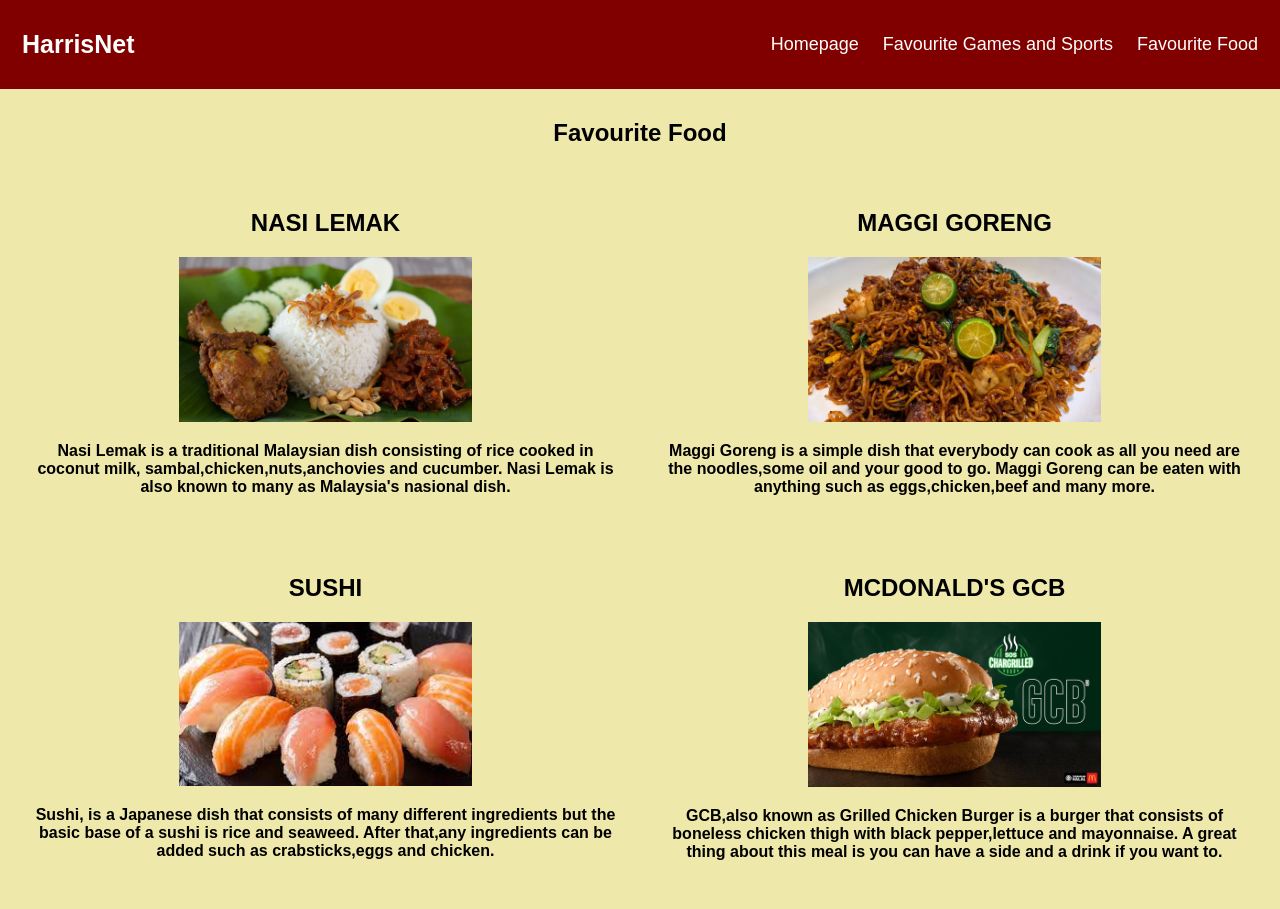
<file: food.html>
<!DOCTYPE html>
<html>


<title>
  My Homepage
</title>
<link href="css/styles.css" type="text/css" rel="stylesheet">

<section class="layout">

  <div class="header">
    <a href="homepage.html" class="logo">HarrisNet</a>
    <div class="header-right">
      <a href="homepage.html">Homepage</a>
      <a href="interest.html">Favourite Games and Sports</a>
      <a href="food.html">Favourite Food</a>
    </div>
  </div>


  <div class="main">

    <div class="intro">
      <div class="content">
        <h1>Favourite Food</h1>
        <table>
          <tr>
            <td>
              <h1>NASI LEMAK</h1>
              <div class="intro">
                <img src="images/nasilemak.jpg" alt="Nasi lemak" width="50%" height="50%">
                <p><b>Nasi Lemak is a traditional Malaysian dish consisting of rice cooked in coconut milk,
                  sambal,chicken,nuts,anchovies and cucumber. Nasi Lemak is also known to many as Malaysia's
                  nasional dish.
                </b></p>
                
              </div>
            </td>
            <td>
              <h1>MAGGI GORENG</h1>
              <div class="intro">
              <img src="images/maggi.jpg" alt="Maggi Goreng" width="50%" height="50%">
              <p><b>Maggi Goreng is a simple dish that everybody can cook as all you need are the
                noodles,some oil and your good to go. Maggi Goreng can be eaten with anything such
                as eggs,chicken,beef and many more. 
              </b></p>
            </div></td>
          </tr>
          <tr>
            <td>
              <h1>SUSHI</h1>
              <div class="intro">
              <img src="images/sushi.jpg" alt="Sushi" width="50%" height="50%">
              <p><b>Sushi, is a Japanese dish that consists of many different 
                ingredients but the basic base of a sushi is rice and seaweed. 
                After that,any ingredients can be added such as crabsticks,eggs and chicken.</b></p>
            
            </div></td>
            <td>
              <h1>MCDONALD'S GCB</h1>
              <div class="intro">
              <img src="images/gcb.jpg" alt="GCB" width="50%" height="50%">
              <P><b>GCB,also known as Grilled Chicken Burger is a burger that consists of 
                boneless chicken thigh with black pepper,lettuce and mayonnaise. A great thing about
              this meal is you can have a side and a drink if you want to.</b></P>
                
              </div>
            </td>
          </tr>
        </table>
      </div>
      </div>


    </div>

</section>

</html>
</file>
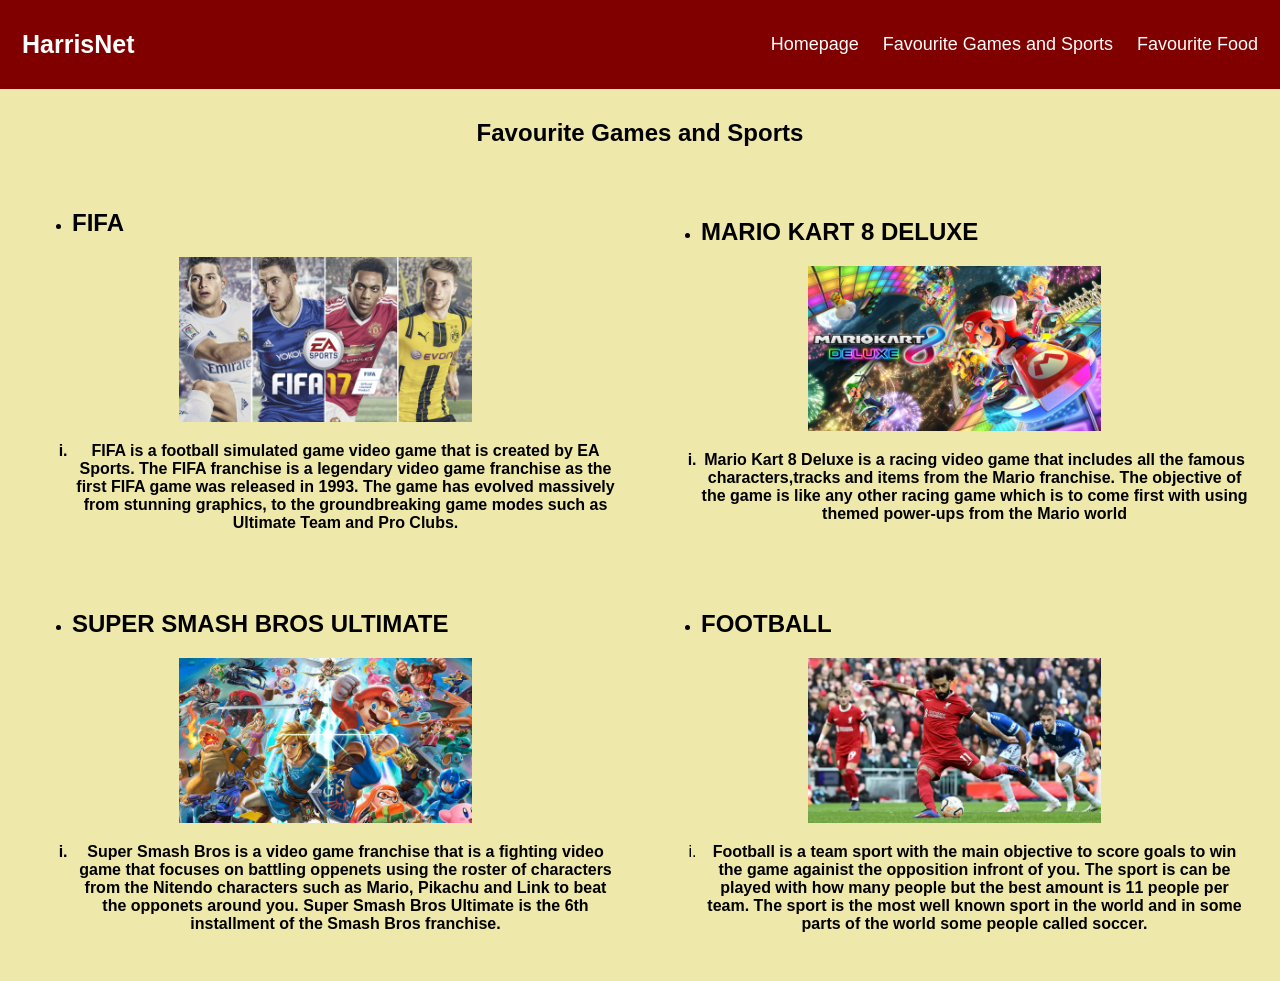
<file: interest.html>
<!DOCTYPE html>
<html>




<title>
  My Interest
</title>
<link href="css/styles.css" type="text/css" rel="stylesheet">

<section class="layout">

  <div class="header">
    <a href="homepage.html" class="logo">HarrisNet</a>
    <div class="header-right">
      <a href="homepage.html">Homepage</a>
      <a href="interest.html">Favourite Games and Sports</a>
      <a href="food.html">Favourite Food</a>
    </div>
  </div>


  <div class="main">
    <div class="content">
      <div class="intro">
        <h1>Favourite Games and Sports</h1>
      </div>

      <table>
        <tr>
          <td>


            <ul style="list-style-type:disc;">
              <li>
                <h1>FIFA</h1>
              </li>
            </ul>
            <div class="intro">
              <a href="https://youtu.be/yYjD78X1d9Q?si=iggsIK7rGfya6EHD" target="_blank">
                <img src="images/fifa17.jpg" alt="Fifa photo" width="50%" height="50%">
              </a>
              <ol type="i">
                <b>
                  <li>FIFA is a football simulated game video game that
                    is created by EA Sports. The FIFA franchise is a legendary video game franchise
                    as the first FIFA game was released in 1993. The game has evolved massively from stunning graphics,
                    to the groundbreaking game modes such as Ultimate Team and Pro Clubs.
                  </li>
                </b>


              </ol>
              </b>
            </div>
          </td>

          <td>

            <ul style="list-style-type:disc;">
              <li>
                <h1>MARIO KART 8 DELUXE</h1>
              </li>
            </ul>
            <div class="intro">
              <a href="https://youtu.be/tKlRN2YpxRE?si=uSwJ1obcbLAj4P0t" target="_blank">
                <img src="images/mariokart.jpg" alt="Mario Kart photo" width="50%" height="50%">
              </a>
              <ol type="i">
                <b>
                  <li>Mario Kart 8 Deluxe is a racing video game that includes all the famous
                    characters,tracks and items from the Mario franchise. The objective of the game
                    is like any other racing game which is to come first with using themed power-ups from
                    the Mario world
                  </li>
                </b>

              </ol> </b>
            </div>
          </td>
        </tr>
        <tr>

          <td>
            <ul style="list-style-type:disc;">
              <li>
                <h1>SUPER SMASH BROS ULTIMATE</h1>
              </li>
            </ul>
            <div class="intro">
              <a href="https://youtu.be/eP165tiRd24?si=AhwcYOcCeXwu-k6L" target="_blank">
                <img src="images/smashbros.jpg" alt="Smash Ultimate" width="50%" height="50%">
              </a>
              <ol type="i">
                <b>
                  <li>Super Smash Bros is a video game franchise that is a fighting
                    video game that focuses on battling oppenets using the roster of
                    characters from the Nitendo characters such as Mario, Pikachu and Link
                    to beat the opponets around you. Super Smash Bros Ultimate is the 6th
                    installment of the Smash Bros franchise.</li>
                </b>
              </ol>
            </div>
          </td>

          <td>
            <ul style="list-style-type:disc;">
              <li>
                <h1>FOOTBALL</h1>
              </li>
            </ul>
            <div class="intro">
              <a href=" https://youtu.be/A-r9sj7zHJ4?si=z6PgA2ftOCZ7TAqW" target="_blank">
                <img src="images/salah.png" alt="Smash Ultimate" width="50%" height="50%">
              </a>
              <ol type="i">
                <li><b>
                    Football is a team sport with the main objective to score goals to win the game againist the
                    opposition infront of you.
                    The sport is can be played with how many people but the best amount is 11 people per team.
                    The sport is the most well known sport in the world and in some parts of the world some
                    people called soccer.
                  </b></li>
              </ol>
            </div>
          </td>
        </tr>
      </table>


    </div>

    </body>

</html>


</div>



</section>

</html>
</file>
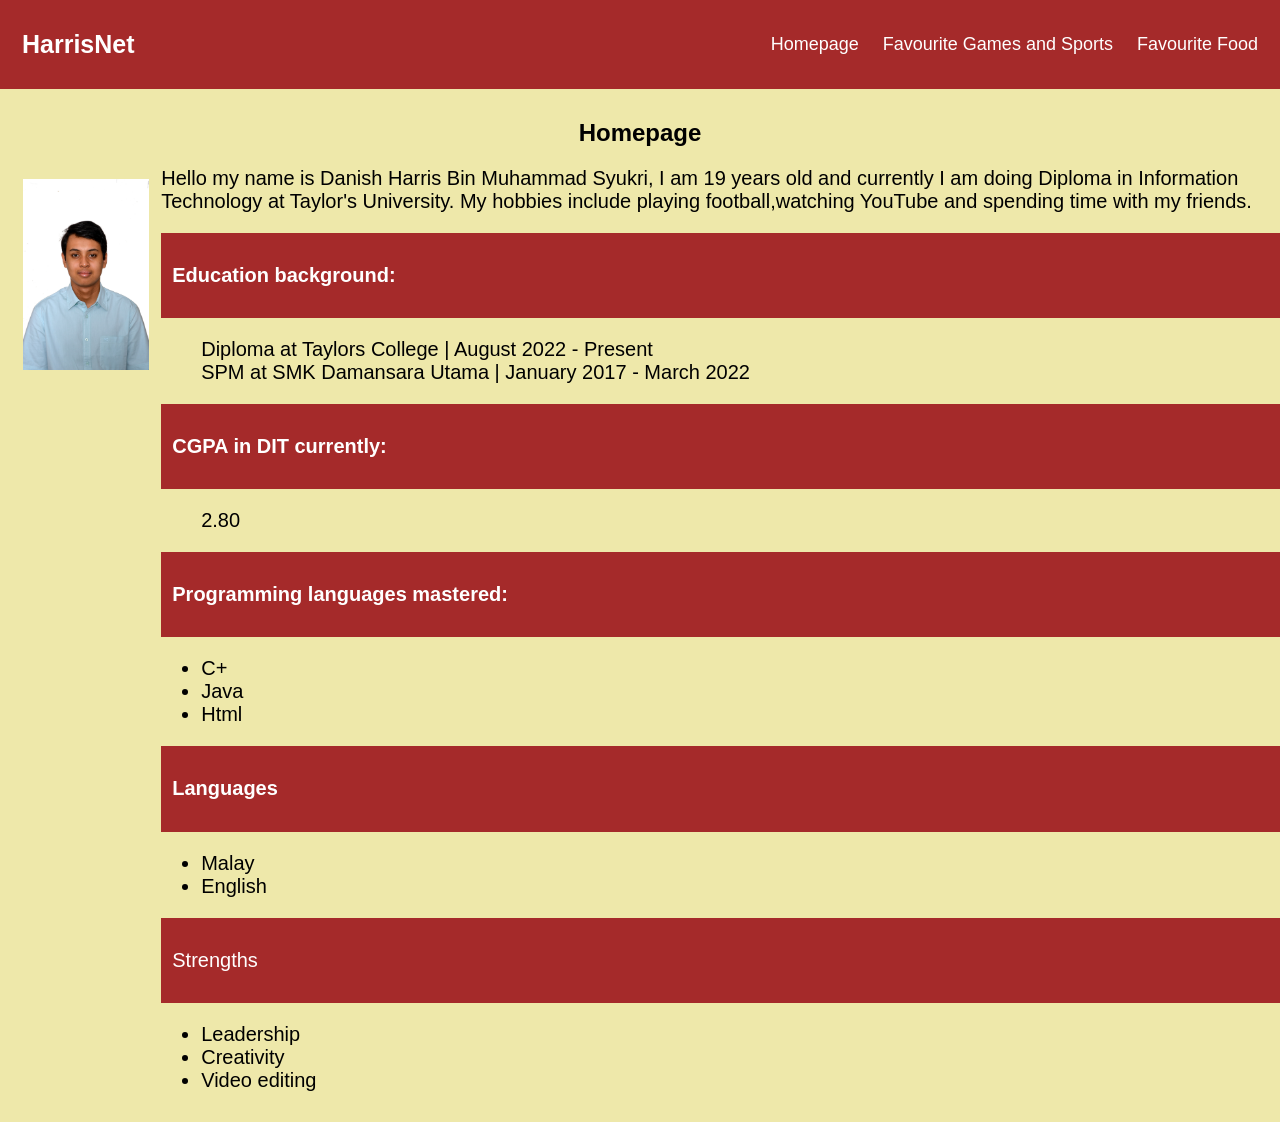
<file: Assignment1/homepage.html>
<!DOCTYPE html>
<html>


<title>
  My Homepage
</title>
<link href="css/styles.css" type="text/css" rel="stylesheet">

<section class="layout">

  <div class="header">
    <a href="homepage.html" class="logo">HarrisNet</a>
    <div class="header-right">
      <a href="homepage.html">Homepage</a>
      <a href="interest.html">Favourite Games and Sports</a>
      <a href="food.html">Favourite Food</a>
    </div>
  </div>


  <div class="main">
      <title>Homepage</title>
      <div class="intro">
  <h1>Homepage</h1>
</div>
    <body>

      <img class="profile" src="images/DSC_0001.JPG">

      <div class="free">
      
        <p>Hello my name is Danish Harris Bin Muhammad Syukri, I am 19 years old and currently I am doing Diploma
          in Information Technology at Taylor's University.
          My hobbies include playing football,watching YouTube and spending time with my friends.</p>

        <div class="box">
          <p><b>Education background:</b></p>
        </div>
        <ul style="list-style-type:none;">
          <li>Diploma at Taylors College | August 2022 - Present</li>
          <li>SPM at SMK Damansara Utama | January 2017 - March 2022</li>
        </ul>

        <div class="box">
          <p><b>CGPA in DIT currently:</b></p>
        </div>
        <ul style="list-style-type:none;">
          <li>
            <p>2.80</p>
          </li>
        </ul>

        <div class="box">
          <p><b>Programming languages mastered:</b></p>
        </div>
        <ul style="list-style-type:disc;">
          <li>C+</li>
          <li>Java</li>
          <li>Html</li>
        </ul>

        <div class="box">
          <p><b>Languages</b></p>
        </div>
        <ul style="list-style-type:disc;">
          <li>Malay</li>
          <li>English</li>
        </ul>

        <div class="box">
          <p><b></b>Strengths</b></p>
        </div>
        <ul style="list-style-type:disc;">
          <li>Leadership</li>
          <li>Creativity</li>
          <li>Video editing</li>

        </ul>

      </div>

    </body>

</section>

</html>
</file>
<file: css/styles.css>
body {
  margin: 0;
  font-family: Arial, Helvetica, sans-serif;
}

.header {/*for header area*/
  overflow: hidden;
  background-color: maroon;
  padding: 20px 10px;

}

.header a {/*for header text*/
  float: left;
  color: white;
  text-align: center;
  padding: 12px;
  text-decoration: none;
  font-size: 18px;
  line-height: 25px;
  border-radius: 4px;
  align-items: center;
}

.header a.logo {/*for header right side area*/
  font-size: 25px;
  font-weight: bold;
  float: left
}

.header a:hover {
  background-color: palegoldenrod;
  color: black;
}


.header-right {
  float: right;
}

@media screen and (max-width: 500px) {
  .header a {
    float: none;
    display: block;
    text-align: left;
  }

  .header-right {
    float: none;
  }
}

.main { /*for content area*/
  grid-area: main;
  background-color: palegoldenrod;
  padding: 10px;
  font-size: 16px;
  
}

/*for homepage content*/
.box {
  background-color: brown;
  width: 99%;
  padding: 1%;
  color: white
}
 .free {
        font-size: 20px;
        padding-left: 12%;
      }

.profile {
        width: 10%;
        height: 5%;
        float: left;
        padding:1%;
      }

/*for games content*/
.content{

    width: 100%;
    table-layout: fixed; /*Make the table balanced */
    border-collapse: collapse;
  
  
}
tr, td {
  padding: 20px;
  width: 50%; /* Set equal width for each column */
  border-color: palegoldenrod;
  border-collapse: collapse;  
}
td:hover{
  background-color: palegoldenrod;
  transition: box-shadow .3s;
  box-shadow: 2px 2px 90px black; 
}
.intro{
  text-align: center;
}
</file>
<file: Assignment1/css/styles.css>
body {
  margin: 0;
  font-family: Arial, Helvetica, sans-serif;
  
}

.header {/*for header area*/
  overflow: hidden;
  background-color: brown;
  padding: 20px 10px;

}

.header a {/*for header text*/
  float: left;
  color: white;
  text-align: center;
  padding: 12px;
  text-decoration: none;
  font-size: 18px;
  line-height: 25px;
  border-radius: 4px;
  align-items: center;
}

.header a.logo {/*for header right side area*/
  font-size: 25px;
  font-weight: bold;
  float: left
}

.header a:hover {
  background-color: palegoldenrod;
  color: black;
}


.header-right {
  float: right;
}

@media screen and (max-width: 500px) {
  .header a {
    float: none;
    display: block;
    text-align: left;
  }

  .header-right {
    float: none;
  }
}

.main { /*for content area*/
  grid-area: main;
  background-color: palegoldenrod;
  padding: 10px;
  font-size: 16px;
  
}

/*for homepage content*/
.box {
  background-color: brown;
  width: 99%;
  padding: 1%;
  color: white
}
 .free {
        font-size: 20px;
        padding-left: 12%;
      }

.profile {
        width: 10%;
        height: 5%;
        float: left;
        padding:1%;
      }

/*for games content*/
.content{

    width: 100%;
    table-layout: fixed; /*Make the table balanced */
    border-collapse: collapse;
  
  
}
tr, td {
  padding: 20px;
  width: 50%; /* Set equal width for each column */
  border-color: palegoldenrod;
  border-collapse: collapse;  
}
td:hover{
  background-color: palegoldenrod;
  transition: box-shadow .3s;
  box-shadow: 2px 2px 90px black; 
}
.intro{
  text-align: center;
}
</file>
